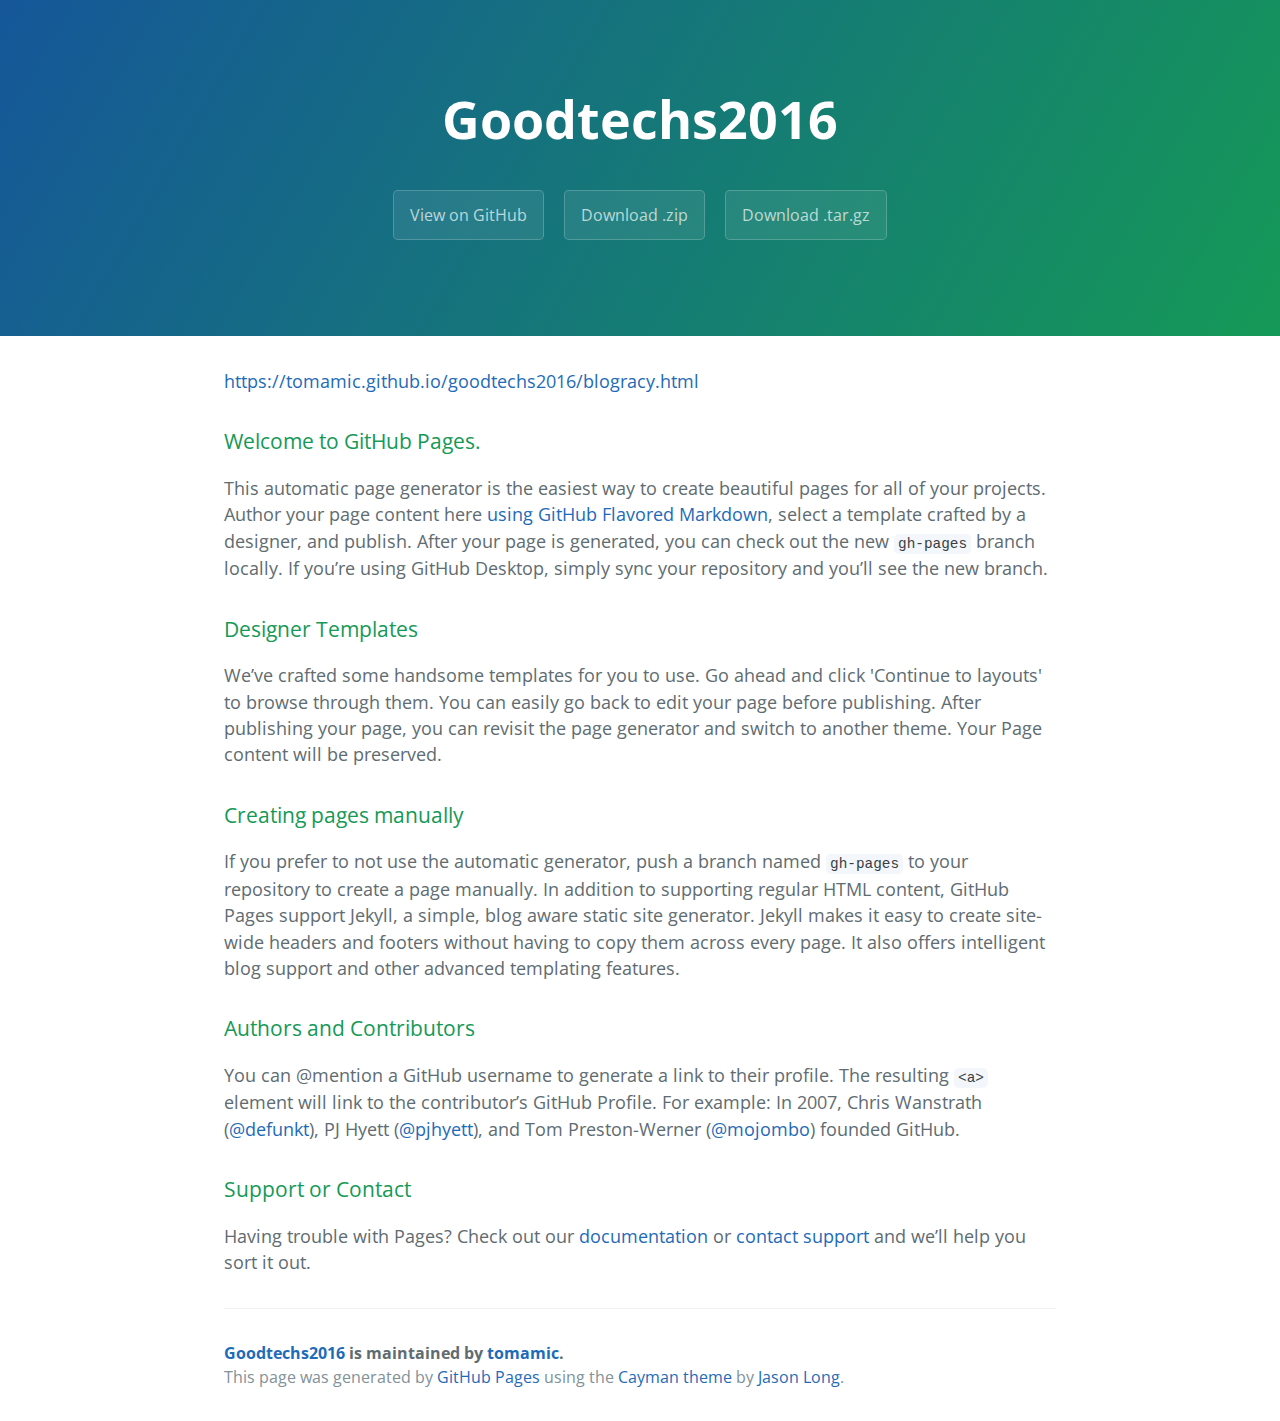
<file: index.html>
<!DOCTYPE html>
<html lang="en-us">
  <head>
    <meta charset="UTF-8">
    <title>Goodtechs2016 by tomamic</title>
    <meta name="viewport" content="width=device-width, initial-scale=1">
    <link rel="stylesheet" type="text/css" href="stylesheets/normalize.css" media="screen">
    <link href='https://fonts.googleapis.com/css?family=Open+Sans:400,700' rel='stylesheet' type='text/css'>
    <link rel="stylesheet" type="text/css" href="stylesheets/stylesheet.css" media="screen">
    <link rel="stylesheet" type="text/css" href="stylesheets/github-light.css" media="screen">
  </head>
  <body>
    <section class="page-header">
      <h1 class="project-name">Goodtechs2016</h1>
      <h2 class="project-tagline"></h2>
      <a href="https://github.com/tomamic/goodtechs2016" class="btn">View on GitHub</a>
      <a href="https://github.com/tomamic/goodtechs2016/zipball/master" class="btn">Download .zip</a>
      <a href="https://github.com/tomamic/goodtechs2016/tarball/master" class="btn">Download .tar.gz</a>
    </section>

    <section class="main-content">
      <p><a href="https://tomamic.github.io/goodtechs2016/blogracy.html">https://tomamic.github.io/goodtechs2016/blogracy.html</a></p>

<h3>
<a id="welcome-to-github-pages" class="anchor" href="#welcome-to-github-pages" aria-hidden="true"><span aria-hidden="true" class="octicon octicon-link"></span></a>Welcome to GitHub Pages.</h3>

<p>This automatic page generator is the easiest way to create beautiful pages for all of your projects. Author your page content here <a href="https://guides.github.com/features/mastering-markdown/">using GitHub Flavored Markdown</a>, select a template crafted by a designer, and publish. After your page is generated, you can check out the new <code>gh-pages</code> branch locally. If you’re using GitHub Desktop, simply sync your repository and you’ll see the new branch.</p>

<h3>
<a id="designer-templates" class="anchor" href="#designer-templates" aria-hidden="true"><span aria-hidden="true" class="octicon octicon-link"></span></a>Designer Templates</h3>

<p>We’ve crafted some handsome templates for you to use. Go ahead and click 'Continue to layouts' to browse through them. You can easily go back to edit your page before publishing. After publishing your page, you can revisit the page generator and switch to another theme. Your Page content will be preserved.</p>

<h3>
<a id="creating-pages-manually" class="anchor" href="#creating-pages-manually" aria-hidden="true"><span aria-hidden="true" class="octicon octicon-link"></span></a>Creating pages manually</h3>

<p>If you prefer to not use the automatic generator, push a branch named <code>gh-pages</code> to your repository to create a page manually. In addition to supporting regular HTML content, GitHub Pages support Jekyll, a simple, blog aware static site generator. Jekyll makes it easy to create site-wide headers and footers without having to copy them across every page. It also offers intelligent blog support and other advanced templating features.</p>

<h3>
<a id="authors-and-contributors" class="anchor" href="#authors-and-contributors" aria-hidden="true"><span aria-hidden="true" class="octicon octicon-link"></span></a>Authors and Contributors</h3>

<p>You can @mention a GitHub username to generate a link to their profile. The resulting <code>&lt;a&gt;</code> element will link to the contributor’s GitHub Profile. For example: In 2007, Chris Wanstrath (<a href="https://github.com/defunkt" class="user-mention">@defunkt</a>), PJ Hyett (<a href="https://github.com/pjhyett" class="user-mention">@pjhyett</a>), and Tom Preston-Werner (<a href="https://github.com/mojombo" class="user-mention">@mojombo</a>) founded GitHub.</p>

<h3>
<a id="support-or-contact" class="anchor" href="#support-or-contact" aria-hidden="true"><span aria-hidden="true" class="octicon octicon-link"></span></a>Support or Contact</h3>

<p>Having trouble with Pages? Check out our <a href="https://help.github.com/pages">documentation</a> or <a href="https://github.com/contact">contact support</a> and we’ll help you sort it out.</p>

      <footer class="site-footer">
        <span class="site-footer-owner"><a href="https://github.com/tomamic/goodtechs2016">Goodtechs2016</a> is maintained by <a href="https://github.com/tomamic">tomamic</a>.</span>

        <span class="site-footer-credits">This page was generated by <a href="https://pages.github.com">GitHub Pages</a> using the <a href="https://github.com/jasonlong/cayman-theme">Cayman theme</a> by <a href="https://twitter.com/jasonlong">Jason Long</a>.</span>
      </footer>

    </section>

  
  </body>
</html>
</file>
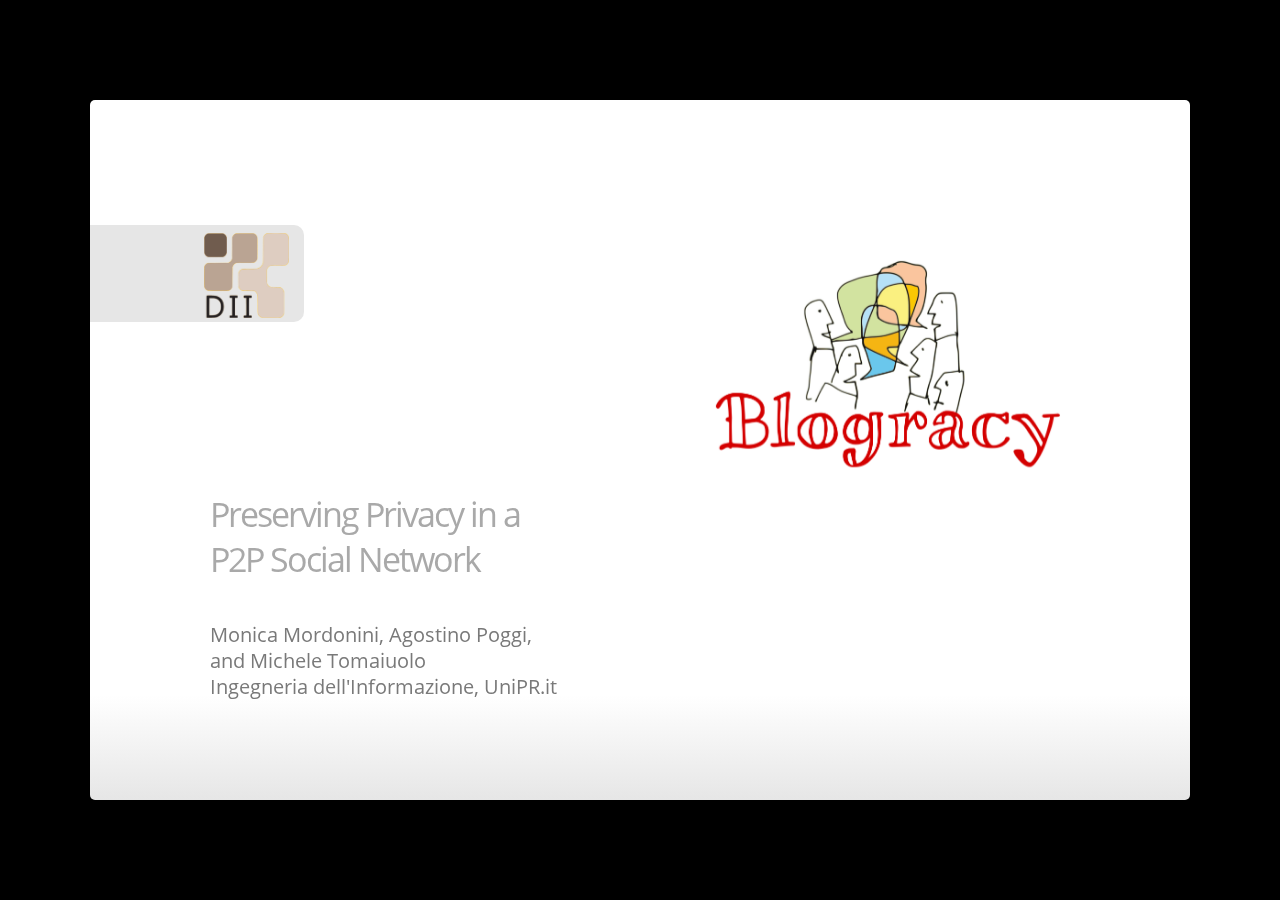
<file: blogracy.html>
<!--
Google IO 2012 HTML5 Slide Template

Authors: Eric Bidelman <ebidel@gmail.com>
         Luke Mahe <lukem@google.com>

URL: https://code.google.com/p/io-2012-slides
-->
<!DOCTYPE html>
<html>
<head>
  <title>Blogracy</title>
  <meta charset="utf-8">
  <meta http-equiv="X-UA-Compatible" content="chrome=1">
  <meta name="apple-mobile-web-app-capable" content="yes">
  <link rel="stylesheet" media="all" href="theme/css/default.css">
  <link rel="stylesheet" media="all" href="theme/css/tomamic.css">
  <link rel="stylesheet" media="only screen and (max-device-width: 480px)" href="theme/css/phone.css">
  <base target="_blank"> <!-- This amazingness opens all links in a new tab. -->
  <script data-main="js/slides" src="js/require-1.0.8.min.js"></script>
</head>
<body style="opacity: 0">

<slides class="layout-widescreen">

<slide class="title-slide segue nobackground">
  <aside class="gdbar"><img src="images/logo.png"></aside>
  <!-- The content of this hgroup is replaced programmatically through the slide_config.json. -->
  <h1 data-config-title><!-- populated from slide_config.json --></h1>
  <figure><img src="images/blogracy-logo.png"></figure>
  <hgroup>
    <h2>Preserving Privacy in a P2P Social Network</h2>
    <p>Monica Mordonini, Agostino Poggi, and Michele Tomaiuolo<br>Ingegneria dell'Informazione, UniPR.it</p>
  </hgroup>
</slide>


<slide  >
  
    <hgroup>
      <h2>Motivations</h2>
      <h3></h3>
    </hgroup>
    <article >
      <figure>
        <img src="images/fb-napalm-girl.jpg"><img src="images/fb-charlie-hebdo.jpg">
        
      </figure><ul>
<li>Popular social networking platforms<ul>
<li>Centralized: algorithms (recommendation etc.) have full access to data</li>
<li>Web based: easy access, across devices</li>
</ul>
</li>
<li>But... there are some <em>“buts”</em><ul>
<li>Privacy leacks and mass surveillance</li>
<li>Social silos, walled gardens</li>
<li>Arbitrary censorship</li>
<li>Availability and reachability during crisis</li>
<li>High costs, data exploitation, ads</li>
</ul>
</li>
</ul></article>
 
</slide>

<slide  >
  
    <hgroup>
      <h2>Distributed platforms</h2>
      <h3></h3>
    </hgroup>
    <article >
      <ul>
<li>Federated systems<ul>
<li>Diaspora, StatusNet</li>
<li>Users can suffer attacks to popular pods</li>
</ul>
</li>
<li>Custom peer-to-peer systems<ul>
<li>Freenet, PeerSoN, LotusNet, Safebook, Persona, Life Social</li>
<li>In some cases, a single node can still host various users</li>
</ul>
</li>
<li>Lack of...<ul>
<li>Systems based on popular P2P protocols</li>
<li>Open source, workable implementations</li>
</ul>
</li>
</ul></article>
 
</slide>

<slide class="large-image" >
  
    <hgroup>
      <h2>Design of Blogracy</h2>
      <h3></h3>
    </hgroup>
    <article >
      <ul>
<li>Modular design, orthogonal solutions for different aspects<ul>
<li>Web application for social data</li>
<li>P2P file sharing</li>
<li>Async messaging</li>
</ul>
</li>
<li>Open source, available on GitHub for experimentation</li>
</ul>
<p><img alt="" src="images/figure01.png" /></p></article>
 
</slide>

<slide  >
  
    <hgroup>
      <h2>Basic formats and protocols</h2>
      <h3></h3>
    </hgroup>
    <article >
      <ul>
<li>OpenSocial<ul>
<li>W3C standard for social activities, based on JSON</li>
<li>Recent <em>social activities</em> saved in a local file</li>
<li>The file <em>can</em> include <em>profile</em> information</li>
<li>... and a list of <em>followees</em></li>
</ul>
</li>
<li>BitTorrent<ul>
<li>File sharing</li>
<li>P2P, fully distributed</li>
</ul>
</li>
<li>Kademlia, Distributed Hash Table<ul>
<li>All nodes mantain information about file availability</li>
<li>Without servers/trackers </li>
</ul>
</li>
</ul></article>
 
</slide>

<slide  >
  
    <hgroup>
      <h2>Identity and security</h2>
      <h3></h3>
    </hgroup>
    <article >
      <ul>
<li>Key based identity<ul>
<li>Each user is identified by his/her public key</li>
</ul>
</li>
<li>Each user has an associated file<ul>
<li>Social db: profile, followees and activities</li>
<li>DHT for mapping: <code>user_id</code> → <code>file_hash</code></li>
</ul>
</li>
<li>Signed activities for integrity<ul>
<li>JSON Web signature</li>
</ul>
</li>
<li>End to end encryption for confidentiality<ul>
<li>Attribute-Based Encryption</li>
</ul>
</li>
</ul></article>
 
</slide>

<slide  >
  
    <hgroup>
      <h2>Resource sharing</h2>
      <h3></h3>
    </hgroup>
    <article >
      <p><img alt="" src="images/figure02.png" /></p></article>
 
</slide>

<slide  >
  
    <hgroup>
      <h2>Updating the followees’ feeds</h2>
      <h3></h3>
    </hgroup>
    <article >
      <p><img alt="" src="images/figure03.png" /></p></article>
 
</slide>

<slide  >
  
    <hgroup>
      <h2>Node churn</h2>
      <h3></h3>
    </hgroup>
    <article >
      <ul>
<li>In P2P, some users connect and others disconnect, continuously</li>
<li>But in BitTorrent, downloading a resource corresponds to sharing it</li>
<li>If a user has enough followers, they contribute to make his/her messages available</li>
<li>Also when the original message source is offline</li>
</ul></article>
 
</slide>

<slide  >
  
    <hgroup>
      <h2>Simulation</h2>
      <h3></h3>
    </hgroup>
    <article >
      <ul>
<li>Simulations limited to the network of nodes directly following a certain source<ul>
<li>Usually, this is the sharing community</li>
</ul>
</li>
<li>Two kinds of nodes<ul>
<li>Nodes connecting quite occasionally (three times a day, 15 minutes in total)</li>
<li>More stable nodes, connecting for 8 hours a day (avg BitTorrent session; collaborative work)</li>
</ul>
</li>
<li>A follower is online at the instant when a new message is published?<ul>
<li>Yes: optimal reception time == instant of publication</li>
<li>Otherwise: the first time the follower goes online again</li>
</ul>
</li>
</ul></article>
 
</slide>

<slide class="large-image" >
  
    <hgroup>
      <h2>Results of simulations</h2>
      <h3></h3>
    </hgroup>
    <article >
      <p><img alt="" src="images/figure04-05.png" /></p>
<ul>
<li>Ok with 120 followers, 10% stable nodes → 5 min delay</li>
<li>Difficult with 40 followers<ul>
<li>30% stable node → 10 min delay</li>
<li>5% stable nodes → 8 hours delay</li>
</ul>
</li>
</ul></article>
 
</slide>

<slide class="large-figure" >
  
    <hgroup>
      <h2>Long tail of delays</h2>
      <h3></h3>
    </hgroup>
    <article >
      <figure>
        <img src="images/figure06.png">
        <figcaption>Cumulative distribution of notification delays</figcaption>
      </figure><ul>
<li>Most messages are received virtually immediately</li>
<li>But for few messages, no seeds are available</li>
<li>In these cases, quite long delays are suffered</li>
</ul></article>
 
</slide>

<slide class="segue dark" >
  
    <aside class="gdbar"><img src="images/logo.png"></aside>
    <hgroup class="auto-fadein">
      <h2>Implementation, results</h2>
      <h3></h3>
    </hgroup>
  
</slide>

<slide  >
  
    <hgroup>
      <h2>Implementation over BitTorrent</h2>
      <h3></h3>
    </hgroup>
    <article >
      <ul>
<li>Plugin for Vuze (fka Azureus)<ul>
<li>Java-based BitTorrent client</li>
<li>Object-oriented, extensible</li>
</ul>
</li>
<li>Web application<ul>
<li>Embedded Jetty web server</li>
</ul>
</li>
<li>Communications through JMS<ul>
<li>ActiveMQ</li>
<li>Messages exchanged also with the browser</li>
<li>Real time updates</li>
</ul>
</li>
<li>Publish/subscribe channels based on Vuze DHT</li>
</ul>
<blockquote></blockquote>
<p><a href="http://blogracy.net/">http://blogracy.net/</a></p></article>
 
</slide>

<slide  >
  
    <hgroup>
      <h2>Web based interface</h2>
      <h3></h3>
    </hgroup>
    <article >
      <p><img alt="" src="images/figure07.png" /></p></article>
 
</slide>

<slide  >
  
    <hgroup>
      <h2>Push vs. pull propagation</h2>
      <h3></h3>
    </hgroup>
    <article >
      <ul>
<li>Polling: unnecessary delays and traffic<ul>
<li>Pushing: not always appropriate; node churn in P2P</li>
<li>Need to strike a balance between polling/pushing mechanisms</li>
</ul>
</li>
<li>Blogracy: pushing mechanism based on DHT<ul>
<li>Publish/subscribe on multiple channels</li>
<li>Potentially, a channel for each user</li>
<li>Users interested in a channel, share a torrent</li>
<li>The shared hash is obtained by the name of the channel</li>
<li>Messages are sent <em>directly</em> to all online subscribers</li>
</ul>
</li>
</ul></article>
 
</slide>

<slide class="large-figure" >
  
    <hgroup>
      <h2>Pushing update notifications</h2>
      <h3></h3>
    </hgroup>
    <article >
      <figure>
        <img src="images/figure09.png">
        <figcaption>Cumulative distribution of the delay (millis) of direct notification messages</figcaption>
      </figure><ul>
<li>Testing: 20 nodes over the PlanetLab testbed, constantly online</li>
<li>All nodes participate to a common publish/subscribe channel</li>
<li>90% of messages are received in (less than) half a minute</li>
</ul></article>
 
</slide>

<slide class="large-figure" >
  
    <hgroup>
      <h2>Polling full files, at startup</h2>
      <h3></h3>
    </hgroup>
    <article >
      <figure>
        <img src="images/figure10.png">
        <figcaption>Cumulative distribution of the delay in the reception of messages</figcaption>
      </figure><ul>
<li>Testing: 20 nodes over the PlanetLab testbed, constantly online</li>
<li>90% of messages are received in (less than) 3.5 minutes<ul>
<li>A polling cycle every two minutes...</li>
<li>accounts for 1 additional minute, on average</li>
</ul>
</li>
</ul></article>
 
</slide>

<slide  >
  
    <hgroup>
      <h2>Attribute-Based Encryption</h2>
      <h3></h3>
    </hgroup>
    <article >
      <ul>
<li>Cyphertext-Policy Attribute-Based Encryption <em>(Bethencourt, Sahai and Waters, 2007)</em><ul>
<li>Certified attributes used to grant access rights to users</li>
<li>Attribute authority, in general a <em>trusted third party</em></li>
</ul>
</li>
</ul>
<pre class="prettyprint" data-lang="CP-ABE"><code>( ( “Public Corruption Office”
    AND (“Knoxville” OR “San Francisco”) )
  OR (management-level &gt; 5)
  OR “Name: Charlie Eppes” )
</code></pre>
<blockquote></blockquote>
<p>Example of access policy</p></article>
 
</slide>

<slide class="large-figure" >
  
    <hgroup>
      <h2>Targeted broadcast in Blogracy</h2>
      <h3></h3>
    </hgroup>
    <article >
      <figure>
        <img src="images/targeted-broadcast.png">
        
      </figure><ul>
<li>Attributes issued directly by content creators to acknowledged followers</li>
<li>Access policy for each message (or social activity)<ul>
<li>Each message disclosed to different intended receivers</li>
</ul>
</li>
<li>Attribute credentials are enclosed in the content creator's OpenSocial file<ul>
<li>... encrypted using the follower's public key</li>
</ul>
</li>
</ul></article>
 
</slide>

<slide class="large-image" >
  
    <hgroup>
      <h2>Multi-authority protocols</h2>
      <h3></h3>
    </hgroup>
    <article >
      <p><img alt="" src="images/maabe.png" /></p>
<blockquote></blockquote>
<p>Features of various Multi-Authority ABE schemes</p>
<p>No concrete scheme available for usage in P2P scenarios <br>
L&amp;W2011 is promising, but based on a theoretical random oracle</p></article>
 
</slide>

<slide  >
  
    <hgroup>
      <h2>Re-certification</h2>
      <h3></h3>
    </hgroup>
    <article >
      <ul>
<li><em>Best News</em> certifies that <em>Alice</em> is one ot its “<code>reporter</code>”s (attribute certificate)</li>
<li><em>Alice</em> shows the certificate to <em>Carol</em></li>
<li><em>Carol</em> trusts <em>Best News</em> for that kind of attributes</li>
<li><em>Carol</em> issues her own certification to <em>Alice</em>, as a “<code>Best News reporter</code>”</li>
<li><em>Alice</em> can then access <em>Carol</em> 's messages targeted to “<code>Best News reporter</code>”</li>
</ul></article>
 
</slide>

<slide  >
  
    <hgroup>
      <h2>Network-level anonymity</h2>
      <h3></h3>
    </hgroup>
    <article >
      <ul>
<li>ISP can easily deanonymize users<ul>
<li>Proxies and mix networks for network-level anonymity</li>
</ul>
</li>
<li>Tor for network anonymity<ul>
<li>Focused on web browsing through outproxies</li>
<li>Supports internal hidden services...</li>
<li>But discourages public file sharing</li>
<li>Darknet-based file sharing is virtually nonexistant</li>
</ul>
</li>
<li>I2P<ul>
<li>Experimental, small community</li>
<li>Not focused on browsing the web</li>
<li>Supports internal hidden services...</li>
<li>And encourages file-sharing among darknet peers</li>
</ul>
</li>
</ul></article>
 
</slide>

<slide class="large-image" >
  
    <hgroup>
      <h2>Performance over I2P</h2>
      <h3></h3>
    </hgroup>
    <article >
      <p><img alt="" src="images/figure41-42.png" /></p>
<ul>
<li>Times are much longer (3.5x)</li>
<li>In line with other measurements, about web browsing with Tor and I2P</li>
</ul></article>
 
</slide>

<slide  >
  
    <hgroup>
      <h2>Improve pull mechanism (TODO)</h2>
      <h3></h3>
    </hgroup>
    <article >
      <ul>
<li>Relying on BitTorrent, each follower in Blogracy holds a file replica becomes a seeder</li>
<li>However, with very few friends there are very few replicas, churn is a problem</li>
<li><em>Strategy 1.</em> Add more temporary followers, to help introducing new nodes into the network</li>
<li><em>Strategy 2.</em> Let a node pass the most critical files of his friends to another node, before disconnecting</li>
<li><em>Issues.</em> How to select supporting nodes? Which incentive to provide?</li>
</ul></article>
 
</slide>

<slide  >
  
    <hgroup>
      <h2>Improve push mechanism (TODO)</h2>
      <h3></h3>
    </hgroup>
    <article >
      <ul>
<li>Right now, new social actions are pushed directly to each online follower<ul>
<li>Scalability issues, for more than few dozen nodes</li>
</ul>
</li>
<li><em>Strategy.</em> Organize interested nodes into a spanning tree<ul>
<li>Used among IRC servers: stable, not P2P</li>
<li>Also look at <a href="http://matrix.org">http://matrix.org</a> (federated)</li>
</ul>
</li>
<li><em>Strategy.</em> Use the DHT to find a node of the tree<ul>
<li>Castro et al. (2002): Scribe, multicast over Pastry</li>
<li>Czirkos, Hosszú (2013): broadcast over Kademlia</li>
<li>Matl, Cerny, Donahoo (2015): manycast over Kademlia</li>
</ul>
</li>
<li><em>Issues.</em> Minimize management overhead due to churn; involve only interested nodes...</li>
</ul></article>
 
</slide>

<slide  >
  
    <hgroup>
      <h2>Persistence of discussions (TODO)</h2>
      <h3></h3>
    </hgroup>
    <article >
      <ul>
<li>When some activity is performed about a user, by others...<ul>
<li>Communicated over the user's dedicated channel</li>
<li>If target user online: add item to his own activity stream</li>
<li>If offline, miss the activity, temporarily or permanently</li>
</ul>
</li>
<li><em>Strategy 1.</em> Some close friend(s) may be delegated by a user<ul>
<li>To aggregate public activities, related to the user, when he is offline</li>
<li>Selection based on direct personal <em>trust</em></li>
</ul>
</li>
<li><em>Strategy 2.</em> Bully election of the channel manager (aggregator)<ul>
<li>Periodic selection based on some notion of <em>reputation</em></li>
<li>Also fit for public <em>hashtag</em> discussion channels</li>
</ul>
</li>
<li><em>Issues.</em> Should channel manager filter spam out? Risks of censorship</li>
</ul></article>
 
</slide>

<slide  >
  
    <hgroup>
      <h2>Conclusion</h2>
      <h3></h3>
    </hgroup>
    <article >
      <ul>
<li>Anonymity, confidentiality, direct control over posts</li>
<li>Scalability, especially for multimedia files</li>
<li>Working prototype, for testing and further development</li>
<li>Modular architecture: BitTorrent backend, web interface, standard formats</li>
<li>Orthogonal solutions for different aspects</li>
<li>Experimental verification, for identifying workable conditions</li>
</ul>
<blockquote></blockquote>
<p><a href="http://blogracy.net/">http://blogracy.net/</a></p></article>
 
</slide>


<slide class="thank-you-slide segue nobackground">
  <aside class="gdbar right"><img src="images/logo.png"></aside>
  <article class="flexbox vleft auto-fadein">
    <h2>&lt;Questions?&gt;</h2>
  </article>
  <p class="auto-fadein" data-config-contact>
    Monica Mordonini, Agostino Poggi, and Michele Tomaiuolo
    <br>
    Ingegneria dell'Informazione, UniPR.it
    <br>
    <a href="http://blogracy.net/">http://blogracy.net/</a>
  </p>
</slide>

<slide class="backdrop"></slide>

</slides>

</body>
</html>
</file>
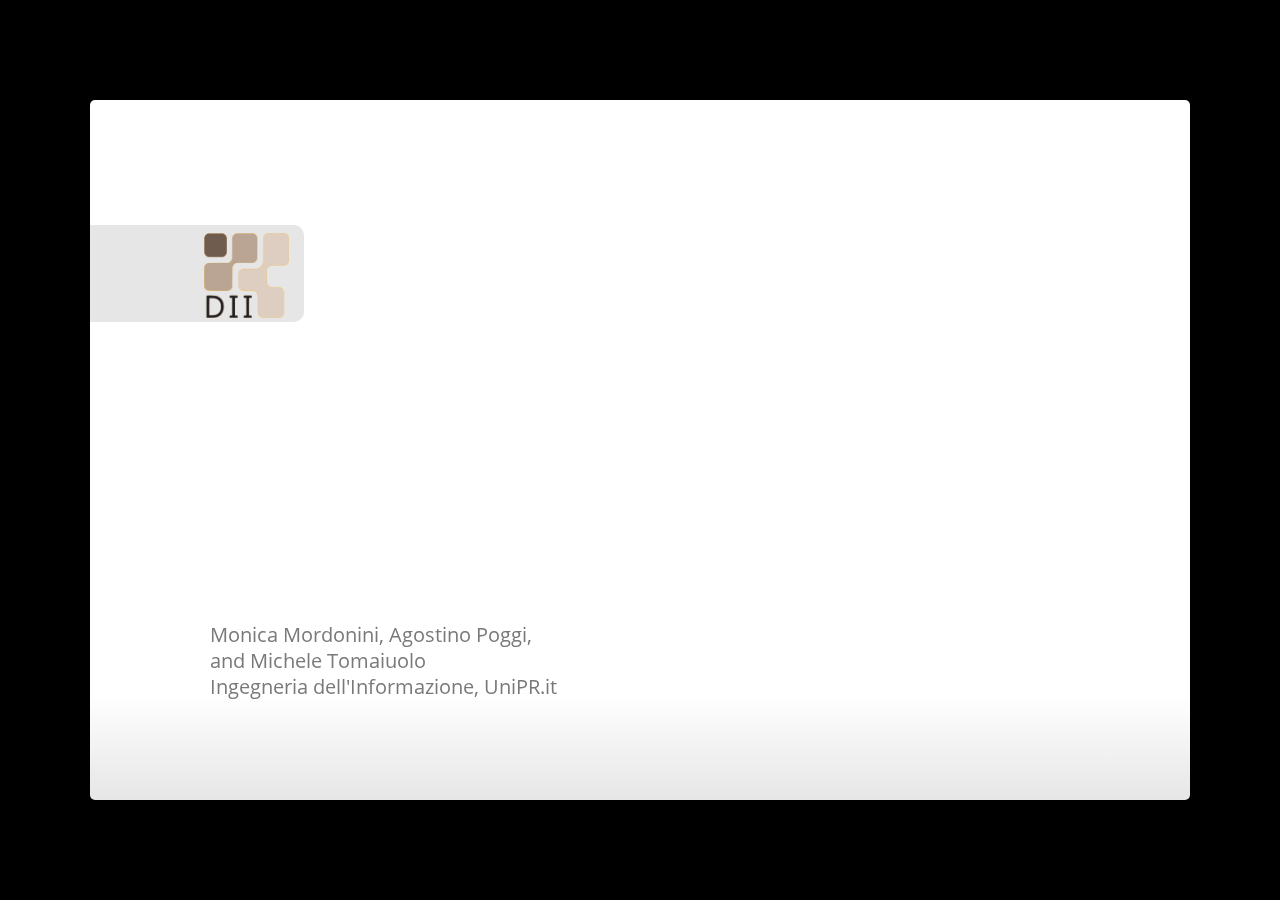
<file: README.html>
<!--
Google IO 2012 HTML5 Slide Template

Authors: Eric Bidelman <ebidel@gmail.com>
         Luke Mahe <lukem@google.com>

URL: https://code.google.com/p/io-2012-slides
-->
<!DOCTYPE html>
<html>
<head>
  <title></title>
  <meta charset="utf-8">
  <meta http-equiv="X-UA-Compatible" content="chrome=1">
  <meta name="apple-mobile-web-app-capable" content="yes">
  <link rel="stylesheet" media="all" href="theme/css/default.css">
  <link rel="stylesheet" media="all" href="theme/css/tomamic.css">
  <link rel="stylesheet" media="only screen and (max-device-width: 480px)" href="theme/css/phone.css">
  <base target="_blank"> <!-- This amazingness opens all links in a new tab. -->
  <script data-main="js/slides" src="js/require-1.0.8.min.js"></script>
</head>
<body style="opacity: 0">

<slides class="layout-widescreen">

<slide class="title-slide segue nobackground">
  <aside class="gdbar"><img src="images/logo.png"></aside>
  <!-- The content of this hgroup is replaced programmatically through the slide_config.json. -->
  <h1 data-config-title><!-- populated from slide_config.json --></h1>
  <figure></figure>
  <hgroup>
    <h2></h2>
    <p>Monica Mordonini, Agostino Poggi, and Michele Tomaiuolo<br>Ingegneria dell'Informazione, UniPR.it</p>
  </hgroup>
</slide>


<slide  >
  
    <hgroup>
      <h2></h2>
      <h3></h3>
    </hgroup>
    <article >
      <h1>goodtechs2016</h1></article>
 
</slide>


<slide class="thank-you-slide segue nobackground">
  <aside class="gdbar right"><img src="images/logo.png"></aside>
  <article class="flexbox vleft auto-fadein">
    <h2>&lt;Questions?&gt;</h2>
  </article>
  <p class="auto-fadein" data-config-contact>
    Monica Mordonini, Agostino Poggi, and Michele Tomaiuolo
    <br>
    Ingegneria dell'Informazione, UniPR.it
    <br>
    <a href="http://blogracy.net/">http://blogracy.net/</a>
  </p>
</slide>

<slide class="backdrop"></slide>

</slides>

</body>
</html>
</file>
<file: stylesheets/stylesheet.css>
* {
  box-sizing: border-box; }

body {
  padding: 0;
  margin: 0;
  font-family: "Open Sans", "Helvetica Neue", Helvetica, Arial, sans-serif;
  font-size: 16px;
  line-height: 1.5;
  color: #606c71; }

a {
  color: #1e6bb8;
  text-decoration: none; }
  a:hover {
    text-decoration: underline; }

.btn {
  display: inline-block;
  margin-bottom: 1rem;
  color: rgba(255, 255, 255, 0.7);
  background-color: rgba(255, 255, 255, 0.08);
  border-color: rgba(255, 255, 255, 0.2);
  border-style: solid;
  border-width: 1px;
  border-radius: 0.3rem;
  transition: color 0.2s, background-color 0.2s, border-color 0.2s; }
  .btn + .btn {
    margin-left: 1rem; }

.btn:hover {
  color: rgba(255, 255, 255, 0.8);
  text-decoration: none;
  background-color: rgba(255, 255, 255, 0.2);
  border-color: rgba(255, 255, 255, 0.3); }

@media screen and (min-width: 64em) {
  .btn {
    padding: 0.75rem 1rem; } }

@media screen and (min-width: 42em) and (max-width: 64em) {
  .btn {
    padding: 0.6rem 0.9rem;
    font-size: 0.9rem; } }

@media screen and (max-width: 42em) {
  .btn {
    display: block;
    width: 100%;
    padding: 0.75rem;
    font-size: 0.9rem; }
    .btn + .btn {
      margin-top: 1rem;
      margin-left: 0; } }

.page-header {
  color: #fff;
  text-align: center;
  background-color: #159957;
  background-image: linear-gradient(120deg, #155799, #159957); }

@media screen and (min-width: 64em) {
  .page-header {
    padding: 5rem 6rem; } }

@media screen and (min-width: 42em) and (max-width: 64em) {
  .page-header {
    padding: 3rem 4rem; } }

@media screen and (max-width: 42em) {
  .page-header {
    padding: 2rem 1rem; } }

.project-name {
  margin-top: 0;
  margin-bottom: 0.1rem; }

@media screen and (min-width: 64em) {
  .project-name {
    font-size: 3.25rem; } }

@media screen and (min-width: 42em) and (max-width: 64em) {
  .project-name {
    font-size: 2.25rem; } }

@media screen and (max-width: 42em) {
  .project-name {
    font-size: 1.75rem; } }

.project-tagline {
  margin-bottom: 2rem;
  font-weight: normal;
  opacity: 0.7; }

@media screen and (min-width: 64em) {
  .project-tagline {
    font-size: 1.25rem; } }

@media screen and (min-width: 42em) and (max-width: 64em) {
  .project-tagline {
    font-size: 1.15rem; } }

@media screen and (max-width: 42em) {
  .project-tagline {
    font-size: 1rem; } }

.main-content :first-child {
  margin-top: 0; }
.main-content img {
  max-width: 100%; }
.main-content h1, .main-content h2, .main-content h3, .main-content h4, .main-content h5, .main-content h6 {
  margin-top: 2rem;
  margin-bottom: 1rem;
  font-weight: normal;
  color: #159957; }
.main-content p {
  margin-bottom: 1em; }
.main-content code {
  padding: 2px 4px;
  font-family: Consolas, "Liberation Mono", Menlo, Courier, monospace;
  font-size: 0.9rem;
  color: #383e41;
  background-color: #f3f6fa;
  border-radius: 0.3rem; }
.main-content pre {
  padding: 0.8rem;
  margin-top: 0;
  margin-bottom: 1rem;
  font: 1rem Consolas, "Liberation Mono", Menlo, Courier, monospace;
  color: #567482;
  word-wrap: normal;
  background-color: #f3f6fa;
  border: solid 1px #dce6f0;
  border-radius: 0.3rem; }
  .main-content pre > code {
    padding: 0;
    margin: 0;
    font-size: 0.9rem;
    color: #567482;
    word-break: normal;
    white-space: pre;
    background: transparent;
    border: 0; }
.main-content .highlight {
  margin-bottom: 1rem; }
  .main-content .highlight pre {
    margin-bottom: 0;
    word-break: normal; }
.main-content .highlight pre, .main-content pre {
  padding: 0.8rem;
  overflow: auto;
  font-size: 0.9rem;
  line-height: 1.45;
  border-radius: 0.3rem; }
.main-content pre code, .main-content pre tt {
  display: inline;
  max-width: initial;
  padding: 0;
  margin: 0;
  overflow: initial;
  line-height: inherit;
  word-wrap: normal;
  background-color: transparent;
  border: 0; }
  .main-content pre code:before, .main-content pre code:after, .main-content pre tt:before, .main-content pre tt:after {
    content: normal; }
.main-content ul, .main-content ol {
  margin-top: 0; }
.main-content blockquote {
  padding: 0 1rem;
  margin-left: 0;
  color: #819198;
  border-left: 0.3rem solid #dce6f0; }
  .main-content blockquote > :first-child {
    margin-top: 0; }
  .main-content blockquote > :last-child {
    margin-bottom: 0; }
.main-content table {
  display: block;
  width: 100%;
  overflow: auto;
  word-break: normal;
  word-break: keep-all; }
  .main-content table th {
    font-weight: bold; }
  .main-content table th, .main-content table td {
    padding: 0.5rem 1rem;
    border: 1px solid #e9ebec; }
.main-content dl {
  padding: 0; }
  .main-content dl dt {
    padding: 0;
    margin-top: 1rem;
    font-size: 1rem;
    font-weight: bold; }
  .main-content dl dd {
    padding: 0;
    margin-bottom: 1rem; }
.main-content hr {
  height: 2px;
  padding: 0;
  margin: 1rem 0;
  background-color: #eff0f1;
  border: 0; }

@media screen and (min-width: 64em) {
  .main-content {
    max-width: 64rem;
    padding: 2rem 6rem;
    margin: 0 auto;
    font-size: 1.1rem; } }

@media screen and (min-width: 42em) and (max-width: 64em) {
  .main-content {
    padding: 2rem 4rem;
    font-size: 1.1rem; } }

@media screen and (max-width: 42em) {
  .main-content {
    padding: 2rem 1rem;
    font-size: 1rem; } }

.site-footer {
  padding-top: 2rem;
  margin-top: 2rem;
  border-top: solid 1px #eff0f1; }

.site-footer-owner {
  display: block;
  font-weight: bold; }

.site-footer-credits {
  color: #819198; }

@media screen and (min-width: 64em) {
  .site-footer {
    font-size: 1rem; } }

@media screen and (min-width: 42em) and (max-width: 64em) {
  .site-footer {
    font-size: 1rem; } }

@media screen and (max-width: 42em) {
  .site-footer {
    font-size: 0.9rem; } }
</file>
<file: stylesheets/github-light.css>
/*
The MIT License (MIT)

Copyright (c) 2016 GitHub, Inc.

Permission is hereby granted, free of charge, to any person obtaining a copy
of this software and associated documentation files (the "Software"), to deal
in the Software without restriction, including without limitation the rights
to use, copy, modify, merge, publish, distribute, sublicense, and/or sell
copies of the Software, and to permit persons to whom the Software is
furnished to do so, subject to the following conditions:

The above copyright notice and this permission notice shall be included in all
copies or substantial portions of the Software.

THE SOFTWARE IS PROVIDED "AS IS", WITHOUT WARRANTY OF ANY KIND, EXPRESS OR
IMPLIED, INCLUDING BUT NOT LIMITED TO THE WARRANTIES OF MERCHANTABILITY,
FITNESS FOR A PARTICULAR PURPOSE AND NONINFRINGEMENT. IN NO EVENT SHALL THE
AUTHORS OR COPYRIGHT HOLDERS BE LIABLE FOR ANY CLAIM, DAMAGES OR OTHER
LIABILITY, WHETHER IN AN ACTION OF CONTRACT, TORT OR OTHERWISE, ARISING FROM,
OUT OF OR IN CONNECTION WITH THE SOFTWARE OR THE USE OR OTHER DEALINGS IN THE
SOFTWARE.

*/

.pl-c /* comment */ {
  color: #969896;
}

.pl-c1 /* constant, variable.other.constant, support, meta.property-name, support.constant, support.variable, meta.module-reference, markup.raw, meta.diff.header */,
.pl-s .pl-v /* string variable */ {
  color: #0086b3;
}

.pl-e /* entity */,
.pl-en /* entity.name */ {
  color: #795da3;
}

.pl-smi /* variable.parameter.function, storage.modifier.package, storage.modifier.import, storage.type.java, variable.other */,
.pl-s .pl-s1 /* string source */ {
  color: #333;
}

.pl-ent /* entity.name.tag */ {
  color: #63a35c;
}

.pl-k /* keyword, storage, storage.type */ {
  color: #a71d5d;
}

.pl-s /* string */,
.pl-pds /* punctuation.definition.string, string.regexp.character-class */,
.pl-s .pl-pse .pl-s1 /* string punctuation.section.embedded source */,
.pl-sr /* string.regexp */,
.pl-sr .pl-cce /* string.regexp constant.character.escape */,
.pl-sr .pl-sre /* string.regexp source.ruby.embedded */,
.pl-sr .pl-sra /* string.regexp string.regexp.arbitrary-repitition */ {
  color: #183691;
}

.pl-v /* variable */ {
  color: #ed6a43;
}

.pl-id /* invalid.deprecated */ {
  color: #b52a1d;
}

.pl-ii /* invalid.illegal */ {
  color: #f8f8f8;
  background-color: #b52a1d;
}

.pl-sr .pl-cce /* string.regexp constant.character.escape */ {
  font-weight: bold;
  color: #63a35c;
}

.pl-ml /* markup.list */ {
  color: #693a17;
}

.pl-mh /* markup.heading */,
.pl-mh .pl-en /* markup.heading entity.name */,
.pl-ms /* meta.separator */ {
  font-weight: bold;
  color: #1d3e81;
}

.pl-mq /* markup.quote */ {
  color: #008080;
}

.pl-mi /* markup.italic */ {
  font-style: italic;
  color: #333;
}

.pl-mb /* markup.bold */ {
  font-weight: bold;
  color: #333;
}

.pl-md /* markup.deleted, meta.diff.header.from-file */ {
  color: #bd2c00;
  background-color: #ffecec;
}

.pl-mi1 /* markup.inserted, meta.diff.header.to-file */ {
  color: #55a532;
  background-color: #eaffea;
}

.pl-mdr /* meta.diff.range */ {
  font-weight: bold;
  color: #795da3;
}

.pl-mo /* meta.output */ {
  color: #1d3e81;
}
</file>
<file: theme/css/tomamic.css>
@font-face {
    font-family: 'Open Sans';
    font-style: normal;
    font-weight: normal;
    src: url(../../fonts/Open_Sans/OpenSans-Regular.ttf)    
}
@font-face {
    font-family: 'Open Sans';
    font-style: normal;
    font-weight: 600;
    src: url(../../fonts/Open_Sans/OpenSans-Semibold.ttf)    
}
@font-face {
    font-family: 'Open Sans';
    font-style: italic;
    font-weight: normal;
    src: url(../../fonts/Open_Sans/OpenSans-Italic.ttf)    
}
@font-face {
    font-family: 'Open Sans';
    font-style: italic;
    font-weight: 600;
    src: url(../../fonts/Open_Sans/OpenSans-SemiboldItalic.ttf)    
}
@font-face {
    font-family: 'Source Code Pro';
    src: url(../../fonts/Source_Code_Pro/SourceCodePro-Regular.ttf)
}

.title-slide hgroup {
    width: 350px;
}
.title-slide h1 {
    text-align: right;
    font-size: 65px;
    line-height: 1.4;
    letter-spacing: -3px;
    color: #515151;
}

.large-figure figure, .title-slide figure {
    width: 40%;
}
.large-image p img, .large-image p embed {
    width: 90%;
}
figure {
    position: relative;
    float: right;
    width: 25%;
    z-index: 100;
    padding: 10px;
}
figure img, figure embed {
    width: 100%;
    max-height: 450px;
    margin-bottom: 10px;
}
p img, p embed {
    width: 60%;
    max-height: 450px;
}

slide b, slide strong, slide strong code {
    color: red;
    font-weight: bold;
}
slide i, slide em, slide em code {
    color: green;
    font-style: italic;
}

figcaption, pre ~ p, blockquote ~ p {
    font-size: 80%;
    color: green;
    font-style: italic;
}

slides > slide:not(.nobackground):before {
    content: "http://blogracy.net/";
    background: url(../../images/logo-tiny.png) no-repeat 0 50%;
    background-size: 30px 30px;
}

blockquote {
    font-family: Georgia, serif;
    font-style: italic;
    background: AntiqueWhite;
}
blockquote p:before {
    content: "\201C";
    color: green;
}
blockquote p:after {
    content: "\201D";
    color: green;
}

small, sub, sup { font-size: .8em }
sub { vertical-align: sub }
sup { vertical-align: super }

slide table { clear: none; max-width: 60%; margin: 20px; font-size: 80%; }
slide td, slide th { padding: 10px; }
slide.large-table table { max-width: 90%; }
slide.large-table table td, slide.small table th { padding: 2px; }

slide.title-slide h1 { margin-left: 40%; }

@media print {
    body,
    slides > slide,
    slides > slide.dark,
    slides > slide.thank-you-slide {
        background: white !important;
    }
    slides > slide.dark h2,
    slides > slide.thank-you-slide h2,
    slides > slide.thank-you-slide p {
        color: black;
    }
}
</file>
<file: theme/css/phone.css>
slides>slide{-webkit-transition:none !important;-webkit-transition:none !important;-moz-transition:none !important;-o-transition:none !important;transition:none !important}
</file>
<file: theme/css/default.css>
@charset "UTF-8";
/* line 17, ../../../../../../Library/Ruby/Gems/1.8/gems/compass-0.12.2/frameworks/compass/stylesheets/compass/reset/_utilities.scss */
html, body, div, span, applet, object, iframe,
h1, h2, h3, h4, h5, h6, p, blockquote, pre,
a, abbr, acronym, address, big, cite, code,
del, dfn, em, img, ins, kbd, q, s, samp,
small, strike, strong, sub, sup, tt, var,
b, u, i, center,
dl, dt, dd, ol, ul, li,
fieldset, form, label, legend,
table, caption, tbody, tfoot, thead, tr, th, td,
article, aside, canvas, details, embed,
figure, figcaption, footer, header, hgroup,
menu, nav, output, ruby, section, summary,
time, mark, audio, video {
  margin: 0;
  padding: 0;
  border: 0;
  font: inherit;
  font-size: 100%;
  vertical-align: baseline;
}

/* line 22, ../../../../../../Library/Ruby/Gems/1.8/gems/compass-0.12.2/frameworks/compass/stylesheets/compass/reset/_utilities.scss */
html {
  line-height: 1;
}

/* line 24, ../../../../../../Library/Ruby/Gems/1.8/gems/compass-0.12.2/frameworks/compass/stylesheets/compass/reset/_utilities.scss */
ol, ul {
  list-style: none;
}

/* line 26, ../../../../../../Library/Ruby/Gems/1.8/gems/compass-0.12.2/frameworks/compass/stylesheets/compass/reset/_utilities.scss */
table {
  border-collapse: collapse;
  border-spacing: 0;
}

/* line 28, ../../../../../../Library/Ruby/Gems/1.8/gems/compass-0.12.2/frameworks/compass/stylesheets/compass/reset/_utilities.scss */
caption, th, td {
  text-align: left;
  font-weight: normal;
  vertical-align: middle;
}

/* line 30, ../../../../../../Library/Ruby/Gems/1.8/gems/compass-0.12.2/frameworks/compass/stylesheets/compass/reset/_utilities.scss */
q, blockquote {
  quotes: none;
}
/* line 103, ../../../../../../Library/Ruby/Gems/1.8/gems/compass-0.12.2/frameworks/compass/stylesheets/compass/reset/_utilities.scss */
q:before, q:after, blockquote:before, blockquote:after {
  content: "";
  content: none;
}

/* line 32, ../../../../../../Library/Ruby/Gems/1.8/gems/compass-0.12.2/frameworks/compass/stylesheets/compass/reset/_utilities.scss */
a img {
  border: none;
}

/* line 116, ../../../../../../Library/Ruby/Gems/1.8/gems/compass-0.12.2/frameworks/compass/stylesheets/compass/reset/_utilities.scss */
article, aside, details, figcaption, figure, footer, header, hgroup, menu, nav, section, summary {
  display: block;
}

/**
 * Base SlideDeck Styles
 */
/* line 50, ../scss/_base.scss */
html {
  height: 100%;
  overflow: hidden;
}

/* line 55, ../scss/_base.scss */
body {
  margin: 0;
  padding: 0;
  opacity: 0;
  height: 100%;
  min-height: 740px;
  width: 100%;
  overflow: hidden;
  color: #fff;
  -webkit-font-smoothing: antialiased;
  -moz-font-smoothing: antialiased;
  -ms-font-smoothing: antialiased;
  -o-font-smoothing: antialiased;
  -webkit-transition: opacity 800ms ease-in;
  -webkit-transition-delay: 100ms;
  -moz-transition: opacity 800ms ease-in 100ms;
  -o-transition: opacity 800ms ease-in 100ms;
  transition: opacity 800ms ease-in 100ms;
}
/* line 71, ../scss/_base.scss */
body.loaded {
  opacity: 1 !important;
}

/* line 76, ../scss/_base.scss */
input, button {
  vertical-align: middle;
}

/* line 80, ../scss/_base.scss */
slides > slide[hidden] {
  display: none !important;
}

/* line 84, ../scss/_base.scss */
slides {
  width: 100%;
  height: 100%;
  position: absolute;
  left: 0;
  top: 0;
  -webkit-transform: translate3d(0, 0, 0);
  -moz-transform: translate3d(0, 0, 0);
  -ms-transform: translate3d(0, 0, 0);
  -o-transform: translate3d(0, 0, 0);
  transform: translate3d(0, 0, 0);
  -webkit-perspective: 1000;
  -moz-perspective: 1000;
  -ms-perspective: 1000;
  -o-perspective: 1000;
  perspective: 1000;
  -webkit-transform-style: preserve-3d;
  -moz-transform-style: preserve-3d;
  -ms-transform-style: preserve-3d;
  -o-transform-style: preserve-3d;
  transform-style: preserve-3d;
  -webkit-transition: opacity 800ms ease-in;
  -webkit-transition-delay: 100ms;
  -moz-transition: opacity 800ms ease-in 100ms;
  -o-transition: opacity 800ms ease-in 100ms;
  transition: opacity 800ms ease-in 100ms;
}

/* line 96, ../scss/_base.scss */
slides > slide {
  display: block;
  position: absolute;
  overflow: hidden;
  left: 50%;
  top: 50%;
  -webkit-box-sizing: border-box;
  -moz-box-sizing: border-box;
  box-sizing: border-box;
}

/* Slide styles */
/*article.fill iframe {
  position: absolute;
  left: 0;
  top: 0;
  width: 100%;
  height: 100%;

  border: 0;
  margin: 0;

  @include border-radius(10px);

  z-index: -1;
}

slide.fill {
  background-repeat: no-repeat;
  @include background-size(cover);
}

slide.fill img {
  position: absolute;
  left: 0;
  top: 0;
  min-width: 100%;
  min-height: 100%;

  z-index: -1;
}
*/
/**
 * Theme Styles
 */
/* line 58, ../scss/default.scss */
::selection {
  color: white;
  background-color: #ffd14d;
  text-shadow: none;
}

/* line 64, ../scss/default.scss */
::-webkit-scrollbar {
  height: 16px;
  overflow: visible;
  width: 16px;
}

/* line 69, ../scss/default.scss */
::-webkit-scrollbar-thumb {
  background-color: rgba(0, 0, 0, 0.1);
  background-clip: padding-box;
  border: solid transparent;
  min-height: 28px;
  padding: 100px 0 0;
  -webkit-box-shadow: inset 1px 1px 0 rgba(0, 0, 0, 0.1), inset 0 -1px 0 rgba(0, 0, 0, 0.07);
  -moz-box-shadow: inset 1px 1px 0 rgba(0, 0, 0, 0.1), inset 0 -1px 0 rgba(0, 0, 0, 0.07);
  box-shadow: inset 1px 1px 0 rgba(0, 0, 0, 0.1), inset 0 -1px 0 rgba(0, 0, 0, 0.07);
  border-width: 1px 1px 1px 6px;
}

/* line 78, ../scss/default.scss */
::-webkit-scrollbar-thumb:hover {
  background-color: rgba(0, 0, 0, 0.5);
}

/* line 81, ../scss/default.scss */
::-webkit-scrollbar-button {
  height: 0;
  width: 0;
}

/* line 85, ../scss/default.scss */
::-webkit-scrollbar-track {
  background-clip: padding-box;
  border: solid transparent;
  border-width: 0 0 0 4px;
}

/* line 90, ../scss/default.scss */
::-webkit-scrollbar-corner {
  background: transparent;
}

/* line 94, ../scss/default.scss */
body {
  background: black;
}

/* line 98, ../scss/default.scss */
slides > slide {
  display: none;
  font-family: "Open Sans", Arial, sans-serif;
  font-size: 26px;
  color: #797979;
  width: 900px;
  height: 700px;
  margin-left: -450px;
  margin-top: -350px;
  padding: 40px 60px;
  -webkit-border-radius: 5px;
  -moz-border-radius: 5px;
  -ms-border-radius: 5px;
  -o-border-radius: 5px;
  border-radius: 5px;
  -webkit-transition: all 0.6s ease-in-out;
  -moz-transition: all 0.6s ease-in-out;
  -o-transition: all 0.6s ease-in-out;
  transition: all 0.6s ease-in-out;
}
/* line 119, ../scss/default.scss */
slides > slide.far-past {
  display: none;
}
/* line 126, ../scss/default.scss */
slides > slide.past {
  display: block;
  opacity: 0;
}
/* line 133, ../scss/default.scss */
slides > slide.current {
  display: block;
  opacity: 1;
}
/* line 139, ../scss/default.scss */
slides > slide.current .auto-fadein {
  opacity: 1;
}
/* line 143, ../scss/default.scss */
slides > slide.current .gdbar {
  -webkit-background-size: 100% 100%;
  -moz-background-size: 100% 100%;
  -o-background-size: 100% 100%;
  background-size: 100% 100%;
}
/* line 148, ../scss/default.scss */
slides > slide.next {
  display: block;
  opacity: 0;
  pointer-events: none;
}
/* line 156, ../scss/default.scss */
slides > slide.far-next {
  display: none;
}
/* line 163, ../scss/default.scss */
slides > slide.dark {
  background: #515151 !important;
}
/* line 171, ../scss/default.scss */
slides > slide:not(.nobackground):before {
  font-size: 12pt;
  content: "#yourhashtag";
  position: absolute;
  bottom: 20px;
  left: 60px;
  background: url(../../images/google_developers_icon_128.png) no-repeat 0 50%;
  -webkit-background-size: 30px 30px;
  -moz-background-size: 30px 30px;
  -o-background-size: 30px 30px;
  background-size: 30px 30px;
  padding-left: 40px;
  height: 30px;
  line-height: 1.9;
}
/* line 183, ../scss/default.scss */
slides > slide:not(.nobackground):after {
  font-size: 12pt;
  content: attr(data-slide-num) "/" attr(data-total-slides);
  position: absolute;
  bottom: 20px;
  right: 60px;
  line-height: 1.9;
}
/* line 194, ../scss/default.scss */
slides > slide.title-slide:after {
  content: '';
  /* background: url(../../images/io2012_logo.png) no-repeat 100% 50%; */
  /* background: url(../../images/io2013_logo.png) no-repeat 100% 50%; */
  -webkit-background-size: contain;
  -moz-background-size: contain;
  -o-background-size: contain;
  background-size: contain;
  position: absolute;
  bottom: 40px;
  right: 40px;
  width: 100%;
  height: 60px;
}
/* line 206, ../scss/default.scss */
slides > slide.backdrop {
  z-index: -10;
  display: block !important;
  background: -webkit-gradient(linear, 50% 0%, 50% 100%, color-stop(0%, #ffffff), color-stop(85%, #ffffff), color-stop(100%, #e6e6e6));
  background: -webkit-linear-gradient(#ffffff, #ffffff 85%, #e6e6e6);
  background: -moz-linear-gradient(#ffffff, #ffffff 85%, #e6e6e6);
  background: -o-linear-gradient(#ffffff, #ffffff 85%, #e6e6e6);
  background: linear-gradient(#ffffff, #ffffff 85%, #e6e6e6);
  background-color: white;
}
/* line 211, ../scss/default.scss */
slides > slide.backdrop:after, slides > slide.backdrop:before {
  display: none;
}
/* line 216, ../scss/default.scss */
slides > slide > hgroup + article {
  margin-top: 45px;
}
/* line 220, ../scss/default.scss */
slides > slide > hgroup + article.flexbox.vcenter, slides > slide > hgroup + article.flexbox.vleft, slides > slide > hgroup + article.flexbox.vright {
  height: 80%;
}
/* line 225, ../scss/default.scss */
slides > slide > hgroup + article p {
  margin-bottom: 1em;
}
/* line 230, ../scss/default.scss */
slides > slide > article:only-child {
  height: 100%;
}
/* line 233, ../scss/default.scss */
slides > slide > article:only-child > iframe {
  height: 98%;
}

/* line 239, ../scss/default.scss */
slides.layout-faux-widescreen > slide {
  padding: 40px 160px;
}

/* line 248, ../scss/default.scss */
slides.layout-widescreen > slide,
slides.layout-faux-widescreen > slide {
  margin-left: -550px;
  width: 1100px;
}
/* line 253, ../scss/default.scss */
slides.layout-widescreen > slide.far-past,
slides.layout-faux-widescreen > slide.far-past {
  display: block;
  display: none;
  -webkit-transform: translate(-2260px);
  -moz-transform: translate(-2260px);
  -ms-transform: translate(-2260px);
  -o-transform: translate(-2260px);
  transform: translate(-2260px);
  -webkit-transform: translate3d(-2260px, 0, 0);
  -moz-transform: translate3d(-2260px, 0, 0);
  -ms-transform: translate3d(-2260px, 0, 0);
  -o-transform: translate3d(-2260px, 0, 0);
  transform: translate3d(-2260px, 0, 0);
}
/* line 260, ../scss/default.scss */
slides.layout-widescreen > slide.past,
slides.layout-faux-widescreen > slide.past {
  display: block;
  opacity: 0;
}
/* line 267, ../scss/default.scss */
slides.layout-widescreen > slide.current,
slides.layout-faux-widescreen > slide.current {
  display: block;
  opacity: 1;
}
/* line 274, ../scss/default.scss */
slides.layout-widescreen > slide.next,
slides.layout-faux-widescreen > slide.next {
  display: block;
  opacity: 0;
  pointer-events: none;
}
/* line 282, ../scss/default.scss */
slides.layout-widescreen > slide.far-next,
slides.layout-faux-widescreen > slide.far-next {
  display: block;
  display: none;
  -webkit-transform: translate(2260px);
  -moz-transform: translate(2260px);
  -ms-transform: translate(2260px);
  -o-transform: translate(2260px);
  transform: translate(2260px);
  -webkit-transform: translate3d(2260px, 0, 0);
  -moz-transform: translate3d(2260px, 0, 0);
  -ms-transform: translate3d(2260px, 0, 0);
  -o-transform: translate3d(2260px, 0, 0);
  transform: translate3d(2260px, 0, 0);
}
/* line 289, ../scss/default.scss */
slides.layout-widescreen #prev-slide-area,
slides.layout-faux-widescreen #prev-slide-area {
  margin-left: -650px;
}
/* line 293, ../scss/default.scss */
slides.layout-widescreen #next-slide-area,
slides.layout-faux-widescreen #next-slide-area {
  margin-left: 550px;
}

/* line 298, ../scss/default.scss */
b {
  font-weight: 600;
}

/* line 302, ../scss/default.scss */
a {
  color: #2a7cdf;
  text-decoration: none;
  border-bottom: 1px solid rgba(42, 124, 223, 0.5);
}
/* line 307, ../scss/default.scss */
a:hover {
  color: black !important;
}

/* line 312, ../scss/default.scss */
h1, h2, h3 {
  font-weight: 600;
}

/* line 316, ../scss/default.scss */
h2 {
  font-size: 45px;
  line-height: 45px;
  letter-spacing: -2px;
  color: #515151;
}

/* line 323, ../scss/default.scss */
h3 {
  font-size: 30px;
  letter-spacing: -1px;
  line-height: 2;
  font-weight: inherit;
  color: #797979;
}

/* line 331, ../scss/default.scss */
ul {
  margin-left: 1.2em;
  margin-bottom: 1em;
  position: relative;
}
/* line 336, ../scss/default.scss */
ul li {
  margin-bottom: 0.5em;
}
/* line 339, ../scss/default.scss */
ul li ul {
  margin-left: 2em;
  margin-bottom: 0;
}
/* line 343, ../scss/default.scss */
ul li ul li:before {
  content: '-';
  font-weight: 600;
}
/* line 350, ../scss/default.scss */
ul > li:before {
  content: '\00B7';
  margin-left: -1em;
  position: absolute;
  font-weight: 600;
}
/* line 357, ../scss/default.scss */
ul ul {
  margin-top: .5em;
}

/* line 364, ../scss/default.scss */
.highlight-code slide.current pre > * {
  opacity: 0.25;
  -webkit-transition: opacity 0.5s ease-in;
  -moz-transition: opacity 0.5s ease-in;
  -o-transition: opacity 0.5s ease-in;
  transition: opacity 0.5s ease-in;
}
/* line 368, ../scss/default.scss */
.highlight-code slide.current b {
  opacity: 1;
}

/* line 373, ../scss/default.scss */
pre {
  font-family: "Source Code Pro", "Courier New", monospace;
  font-size: 20px;
  line-height: 28px;
  padding: 10px 0 10px 60px;
  letter-spacing: -1px;
  margin-bottom: 20px;
  width: 106%;
  background-color: #e6e6e6;
  left: -60px;
  position: relative;
  -webkit-box-sizing: border-box;
  -moz-box-sizing: border-box;
  box-sizing: border-box;
  /*overflow: hidden;*/
}
/* line 387, ../scss/default.scss */
pre[data-lang]:after {
  content: attr(data-lang);
  background-color: darkgrey;
  right: 0;
  top: 0;
  position: absolute;
  font-size: 16pt;
  color: white;
  padding: 2px 25px;
  text-transform: uppercase;
}

/* line 400, ../scss/default.scss */
pre[data-lang="go"] {
  color: #333;
}

/* line 404, ../scss/default.scss */
code {
  font-size: 95%;
  font-family: "Source Code Pro", "Courier New", monospace;
  color: black;
}

/* line 410, ../scss/default.scss */
iframe {
  width: 100%;
  height: 530px;
  background: white;
  border: 1px solid #e6e6e6;
  -webkit-box-sizing: border-box;
  -moz-box-sizing: border-box;
  box-sizing: border-box;
}

/* line 418, ../scss/default.scss */
dt {
  font-weight: bold;
}

/* line 422, ../scss/default.scss */
button {
  display: inline-block;
  background: -webkit-gradient(linear, 50% 0%, 50% 100%, color-stop(40%, #f9f9f9), color-stop(70%, #e3e3e3));
  background: -webkit-linear-gradient(#f9f9f9 40%, #e3e3e3 70%);
  background: -moz-linear-gradient(#f9f9f9 40%, #e3e3e3 70%);
  background: -o-linear-gradient(#f9f9f9 40%, #e3e3e3 70%);
  background: linear-gradient(#f9f9f9 40%, #e3e3e3 70%);
  border: 1px solid darkgrey;
  -webkit-border-radius: 3px;
  -moz-border-radius: 3px;
  -ms-border-radius: 3px;
  -o-border-radius: 3px;
  border-radius: 3px;
  padding: 5px 8px;
  outline: none;
  white-space: nowrap;
  -webkit-user-select: none;
  -moz-user-select: none;
  user-select: none;
  cursor: pointer;
  text-shadow: 1px 1px white;
  font-size: 10pt;
}

/* line 436, ../scss/default.scss */
button:not(:disabled):hover {
  border-color: #515151;
}

/* line 440, ../scss/default.scss */
button:not(:disabled):active {
  background: -webkit-gradient(linear, 50% 0%, 50% 100%, color-stop(40%, #e3e3e3), color-stop(70%, #f9f9f9));
  background: -webkit-linear-gradient(#e3e3e3 40%, #f9f9f9 70%);
  background: -moz-linear-gradient(#e3e3e3 40%, #f9f9f9 70%);
  background: -o-linear-gradient(#e3e3e3 40%, #f9f9f9 70%);
  background: linear-gradient(#e3e3e3 40%, #f9f9f9 70%);
}

/* line 444, ../scss/default.scss */
:disabled {
  color: darkgrey;
}

/* line 448, ../scss/default.scss */
.blue {
  color: #4387fd;
}

/* line 451, ../scss/default.scss */
.blue2 {
  color: #3c8ef3;
}

/* line 454, ../scss/default.scss */
.blue3 {
  color: #2a7cdf;
}

/* line 457, ../scss/default.scss */
.yellow {
  color: #ffd14d;
}

/* line 460, ../scss/default.scss */
.yellow2 {
  color: #f9cc46;
}

/* line 463, ../scss/default.scss */
.yellow3 {
  color: #f6c000;
}

/* line 466, ../scss/default.scss */
.green {
  color: #0da861;
}

/* line 469, ../scss/default.scss */
.green2 {
  color: #00a86d;
}

/* line 472, ../scss/default.scss */
.green3 {
  color: #009f5d;
}

/* line 475, ../scss/default.scss */
.red {
  color: #f44a3f;
}

/* line 478, ../scss/default.scss */
.red2 {
  color: #e0543e;
}

/* line 481, ../scss/default.scss */
.red3 {
  color: #d94d3a;
}

/* line 484, ../scss/default.scss */
.gray {
  color: #e6e6e6;
}

/* line 487, ../scss/default.scss */
.gray2 {
  color: darkgrey;
}

/* line 490, ../scss/default.scss */
.gray3 {
  color: #797979;
}

/* line 493, ../scss/default.scss */
.gray4 {
  color: #515151;
}

/* line 497, ../scss/default.scss */
.white {
  color: white !important;
}

/* line 500, ../scss/default.scss */
.black {
  color: black !important;
}

/* line 504, ../scss/default.scss */
.columns-2 {
  -webkit-column-count: 2;
  -moz-column-count: 2;
  -ms-column-count: 2;
  -o-column-count: 2;
  column-count: 2;
}

/* line 508, ../scss/default.scss */
table {
  width: 100%;
  border-collapse: -moz-initial;
  border-collapse: initial;
  border-spacing: 2px;
  border-bottom: 1px solid #797979;
}
/* line 515, ../scss/default.scss */
table tr > td:first-child, table th {
  font-weight: 600;
  color: #515151;
}
/* line 520, ../scss/default.scss */
table tr:nth-child(odd) {
  background-color: #e6e6e6;
}
/* line 524, ../scss/default.scss */
table th {
  color: white;
  font-size: 18px;
  background: -webkit-gradient(linear, 50% 0%, 50% 100%, color-stop(40%, #4387fd), color-stop(80%, #2a7cdf)) no-repeat;
  background: -webkit-linear-gradient(top, #4387fd 40%, #2a7cdf 80%) no-repeat;
  background: -moz-linear-gradient(top, #4387fd 40%, #2a7cdf 80%) no-repeat;
  background: -o-linear-gradient(top, #4387fd 40%, #2a7cdf 80%) no-repeat;
  background: linear-gradient(top, #4387fd 40%, #2a7cdf 80%) no-repeat;
}
/* line 530, ../scss/default.scss */
table td, table th {
  font-size: 18px;
  padding: 1em 0.5em;
}
/* line 535, ../scss/default.scss */
table td.highlight {
  color: #515151;
  background: -webkit-gradient(linear, 50% 0%, 50% 100%, color-stop(40%, #ffd14d), color-stop(80%, #f6c000)) no-repeat;
  background: -webkit-linear-gradient(top, #ffd14d 40%, #f6c000 80%) no-repeat;
  background: -moz-linear-gradient(top, #ffd14d 40%, #f6c000 80%) no-repeat;
  background: -o-linear-gradient(top, #ffd14d 40%, #f6c000 80%) no-repeat;
  background: linear-gradient(top, #ffd14d 40%, #f6c000 80%) no-repeat;
}
/* line 540, ../scss/default.scss */
table.rows {
  border-bottom: none;
  border-right: 1px solid #797979;
}

/* line 546, ../scss/default.scss */
q {
  font-size: 45px;
  line-height: 72px;
}
/* line 550, ../scss/default.scss */
q:before {
  content: '“';
  position: absolute;
  margin-left: -0.5em;
}
/* line 555, ../scss/default.scss */
q:after {
  content: '”';
  position: absolute;
  margin-left: 0.1em;
}

/* line 562, ../scss/default.scss */
slide.fill {
  background-repeat: no-repeat;
  -webkit-border-radius: 5px;
  -moz-border-radius: 5px;
  -ms-border-radius: 5px;
  -o-border-radius: 5px;
  border-radius: 5px;
  -webkit-background-size: cover;
  -moz-background-size: cover;
  -o-background-size: cover;
  background-size: cover;
}

/* Size variants */
/* line 571, ../scss/default.scss */
article.smaller p, article.smaller ul {
  font-size: 20px;
  line-height: 24px;
  letter-spacing: 0;
}
/* line 577, ../scss/default.scss */
article.smaller table td, article.smaller table th {
  font-size: 14px;
}
/* line 581, ../scss/default.scss */
article.smaller pre {
  font-size: 15px;
  line-height: 20px;
  letter-spacing: 0;
}
/* line 586, ../scss/default.scss */
article.smaller q {
  font-size: 40px;
  line-height: 48px;
}
/* line 590, ../scss/default.scss */
article.smaller q:before, article.smaller q:after {
  font-size: 60px;
}

/* Builds */
/* line 599, ../scss/default.scss */
.build > * {
  -webkit-transition: opacity 0.5s ease-in-out;
  -webkit-transition-delay: 0.2s;
  -moz-transition: opacity 0.5s ease-in-out 0.2s;
  -o-transition: opacity 0.5s ease-in-out 0.2s;
  transition: opacity 0.5s ease-in-out 0.2s;
}
/* line 603, ../scss/default.scss */
.build .to-build {
  opacity: 0;
}
/* line 607, ../scss/default.scss */
.build .build-fade {
  opacity: 0.3;
}
/* line 610, ../scss/default.scss */
.build .build-fade:hover {
  opacity: 1.0;
}

/* line 617, ../scss/default.scss */
.popup .next .build .to-build {
  opacity: 1;
}
/* line 621, ../scss/default.scss */
.popup .next .build .build-fade {
  opacity: 1;
}

/* Pretty print */
/* line 629, ../scss/default.scss */
.prettyprint .str,
.prettyprint .atv {
  /* a markup attribute value */
  color: #009f5d;
}

/* line 633, ../scss/default.scss */
.prettyprint .kwd,
.prettyprint .tag {
  /* a markup tag name */
  color: #0066cc;
}

/* line 636, ../scss/default.scss */
.prettyprint .com {
  /* a comment */
  color: #797979;
  font-style: italic;
}

/* line 640, ../scss/default.scss */
.prettyprint .lit {
  /* a literal value */
  color: #7f0000;
}

/* line 645, ../scss/default.scss */
.prettyprint .pun,
.prettyprint .opn,
.prettyprint .clo {
  color: #515151;
}

/* line 651, ../scss/default.scss */
.prettyprint .typ,
.prettyprint .atn,
.prettyprint .dec,
.prettyprint .var {
  /* a declaration; a variable name */
  color: #d94d3a;
}

/* line 654, ../scss/default.scss */
.prettyprint .pln {
  color: #515151;
}

/* line 658, ../scss/default.scss */
.note {
  position: absolute;
  z-index: 100;
  width: 100%;
  height: 100%;
  top: 0;
  left: 0;
  padding: 1em;
  background: rgba(0, 0, 0, 0.3);
  opacity: 0;
  pointer-events: none;
  display: -webkit-box !important;
  display: -moz-box !important;
  display: -ms-box !important;
  display: -o-box !important;
  display: box !important;
  -webkit-box-orient: vertical;
  -moz-box-orient: vertical;
  -ms-box-orient: vertical;
  box-orient: vertical;
  -webkit-box-align: center;
  -moz-box-align: center;
  -ms-box-align: center;
  box-align: center;
  -webkit-box-pack: center;
  -moz-box-pack: center;
  -ms-box-pack: center;
  box-pack: center;
  -webkit-border-radius: 5px;
  -moz-border-radius: 5px;
  -ms-border-radius: 5px;
  -o-border-radius: 5px;
  border-radius: 5px;
  -webkit-box-sizing: border-box;
  -moz-box-sizing: border-box;
  box-sizing: border-box;
  -webkit-transform: translateY(350px);
  -moz-transform: translateY(350px);
  -ms-transform: translateY(350px);
  -o-transform: translateY(350px);
  transform: translateY(350px);
  -webkit-transition: all 0.4s ease-in-out;
  -moz-transition: all 0.4s ease-in-out;
  -o-transition: all 0.4s ease-in-out;
  transition: all 0.4s ease-in-out;
}
/* line 676, ../scss/default.scss */
.note > section {
  background: #fff;
  -webkit-border-radius: 5px;
  -moz-border-radius: 5px;
  -ms-border-radius: 5px;
  -o-border-radius: 5px;
  border-radius: 5px;
  -webkit-box-shadow: 0 0 10px #797979;
  -moz-box-shadow: 0 0 10px #797979;
  box-shadow: 0 0 10px #797979;
  width: 60%;
  padding: 2em;
}

/* line 693, ../scss/default.scss */
.with-notes.popup slides.layout-widescreen slide.next,
.with-notes.popup slides.layout-faux-widescreen slide.next {
  -webkit-transform: translate3d(690px, 80px, 0) scale(0.35);
  -moz-transform: translate3d(690px, 80px, 0) scale(0.35);
  -ms-transform: translate3d(690px, 80px, 0) scale(0.35);
  -o-transform: translate3d(690px, 80px, 0) scale(0.35);
  transform: translate3d(690px, 80px, 0) scale(0.35);
}
/* line 696, ../scss/default.scss */
.with-notes.popup slides.layout-widescreen slide .note,
.with-notes.popup slides.layout-faux-widescreen slide .note {
  -webkit-transform: translate3d(300px, 800px, 0) scale(1.5);
  -moz-transform: translate3d(300px, 800px, 0) scale(1.5);
  -ms-transform: translate3d(300px, 800px, 0) scale(1.5);
  -o-transform: translate3d(300px, 800px, 0) scale(1.5);
  transform: translate3d(300px, 800px, 0) scale(1.5);
}
/* line 702, ../scss/default.scss */
.with-notes.popup slide {
  overflow: visible;
  background: white;
  -webkit-transition: none;
  -moz-transition: none;
  -o-transition: none;
  transition: none;
  pointer-events: none;
  -webkit-transform-origin: 0 0;
  -moz-transform-origin: 0 0;
  -ms-transform-origin: 0 0;
  -o-transform-origin: 0 0;
  transform-origin: 0 0;
}
/* line 709, ../scss/default.scss */
.with-notes.popup slide:not(.backdrop) {
  -webkit-transform: scale(0.6) translate3d(0.5em, 0.5em, 0);
  -moz-transform: scale(0.6) translate3d(0.5em, 0.5em, 0);
  -ms-transform: scale(0.6) translate3d(0.5em, 0.5em, 0);
  -o-transform: scale(0.6) translate3d(0.5em, 0.5em, 0);
  transform: scale(0.6) translate3d(0.5em, 0.5em, 0);
  -webkit-box-shadow: 0 0 10px #797979;
  -moz-box-shadow: 0 0 10px #797979;
  box-shadow: 0 0 10px #797979;
}
/* line 714, ../scss/default.scss */
.with-notes.popup slide.backdrop {
  background-image: -webkit-gradient(radial, 50% 50%, 0, 50% 50%, 600, color-stop(0%, #b1dfff), color-stop(100%, #4387fd));
  background-image: -webkit-radial-gradient(50% 50%, #b1dfff 0%, #4387fd 600px);
  background-image: -moz-radial-gradient(50% 50%, #b1dfff 0%, #4387fd 600px);
  background-image: -o-radial-gradient(50% 50%, #b1dfff 0%, #4387fd 600px);
  background-image: radial-gradient(50% 50%, #b1dfff 0%, #4387fd 600px);
}
/* line 720, ../scss/default.scss */
.with-notes.popup slide.next {
  -webkit-transform: translate3d(570px, 80px, 0) scale(0.35);
  -moz-transform: translate3d(570px, 80px, 0) scale(0.35);
  -ms-transform: translate3d(570px, 80px, 0) scale(0.35);
  -o-transform: translate3d(570px, 80px, 0) scale(0.35);
  transform: translate3d(570px, 80px, 0) scale(0.35);
  opacity: 1 !important;
}
/* line 724, ../scss/default.scss */
.with-notes.popup slide.next .note {
  display: none !important;
}
/* line 730, ../scss/default.scss */
.with-notes.popup .note {
  width: 109%;
  height: 260px;
  background: #e6e6e6;
  padding: 0;
  -webkit-box-shadow: 0 0 10px #797979;
  -moz-box-shadow: 0 0 10px #797979;
  box-shadow: 0 0 10px #797979;
  -webkit-transform: translate3d(250px, 800px, 0) scale(1.5);
  -moz-transform: translate3d(250px, 800px, 0) scale(1.5);
  -ms-transform: translate3d(250px, 800px, 0) scale(1.5);
  -o-transform: translate3d(250px, 800px, 0) scale(1.5);
  transform: translate3d(250px, 800px, 0) scale(1.5);
  -webkit-transition: opacity 400ms ease-in-out;
  -moz-transition: opacity 400ms ease-in-out;
  -o-transition: opacity 400ms ease-in-out;
  transition: opacity 400ms ease-in-out;
}
/* line 741, ../scss/default.scss */
.with-notes.popup .note > section {
  background: #fff;
  -webkit-border-radius: 5px;
  -moz-border-radius: 5px;
  -ms-border-radius: 5px;
  -o-border-radius: 5px;
  border-radius: 5px;
  height: 100%;
  width: 100%;
  -webkit-box-sizing: border-box;
  -moz-box-sizing: border-box;
  box-sizing: border-box;
  -webkit-box-shadow: none;
  -moz-box-shadow: none;
  box-shadow: none;
  overflow: auto;
  padding: 1em;
}
/* line 754, ../scss/default.scss */
.with-notes .note {
  opacity: 1;
  -webkit-transform: translateY(0);
  -moz-transform: translateY(0);
  -ms-transform: translateY(0);
  -o-transform: translateY(0);
  transform: translateY(0);
  pointer-events: auto;
}

/* line 761, ../scss/default.scss */
.source {
  font-size: 14px;
  color: darkgrey;
  position: absolute;
  bottom: 70px;
  left: 60px;
}

/* line 769, ../scss/default.scss */
.centered {
  text-align: center;
}

/* line 773, ../scss/default.scss */
.reflect {
  -webkit-box-reflect: below 3px -webkit-linear-gradient(rgba(255, 255, 255, 0) 85%, white 150%);
  -moz-box-reflect: below 3px -moz-linear-gradient(rgba(255, 255, 255, 0) 85%, white 150%);
  -o-box-reflect: below 3px -o-linear-gradient(rgba(255, 255, 255, 0) 85%, white 150%);
  -ms-box-reflect: below 3px -ms-linear-gradient(rgba(255, 255, 255, 0) 85%, white 150%);
  box-reflect: below 3px linear-gradient(rgba(255, 255, 255, 0) 85%, #ffffff 150%);
}

/* line 781, ../scss/default.scss */
.flexbox {
  display: -webkit-box !important;
  display: -moz-box !important;
  display: -ms-box !important;
  display: -o-box !important;
  display: box !important;
}

/* line 785, ../scss/default.scss */
.flexbox.vcenter {
  -webkit-box-orient: vertical;
  -moz-box-orient: vertical;
  -ms-box-orient: vertical;
  box-orient: vertical;
  -webkit-box-align: center;
  -moz-box-align: center;
  -ms-box-align: center;
  box-align: center;
  -webkit-box-pack: center;
  -moz-box-pack: center;
  -ms-box-pack: center;
  box-pack: center;
  height: 100%;
  width: 100%;
}

/* line 791, ../scss/default.scss */
.flexbox.vleft {
  -webkit-box-orient: vertical;
  -moz-box-orient: vertical;
  -ms-box-orient: vertical;
  box-orient: vertical;
  -webkit-box-align: left;
  -moz-box-align: left;
  -ms-box-align: left;
  box-align: left;
  -webkit-box-pack: center;
  -moz-box-pack: center;
  -ms-box-pack: center;
  box-pack: center;
  height: 100%;
  width: 100%;
}

/* line 797, ../scss/default.scss */
.flexbox.vright {
  -webkit-box-orient: vertical;
  -moz-box-orient: vertical;
  -ms-box-orient: vertical;
  box-orient: vertical;
  -webkit-box-align: end;
  -moz-box-align: end;
  -ms-box-align: end;
  box-align: end;
  -webkit-box-pack: center;
  -moz-box-pack: center;
  -ms-box-pack: center;
  box-pack: center;
  height: 100%;
  width: 100%;
}

/* line 803, ../scss/default.scss */
.auto-fadein {
  -webkit-transition: opacity 0.6s ease-in;
  -webkit-transition-delay: 1s;
  -moz-transition: opacity 0.6s ease-in 1s;
  -o-transition: opacity 0.6s ease-in 1s;
  transition: opacity 0.6s ease-in 1s;
  opacity: 0;
}

/* Clickable/tappable areas */
/* line 809, ../scss/default.scss */
.slide-area {
  z-index: 1000;
  position: absolute;
  left: 0;
  top: 0;
  width: 100px;
  height: 700px;
  left: 50%;
  top: 50%;
  cursor: pointer;
  margin-top: -350px;
}

/* line 826, ../scss/default.scss */
#prev-slide-area {
  margin-left: -550px;
}

/* line 831, ../scss/default.scss */
#next-slide-area {
  margin-left: 450px;
}

/* ===== SLIDE CONTENT ===== */
/* line 839, ../scss/default.scss */
.logoslide img {
  width: 383px;
  height: 92px;
}

/* line 845, ../scss/default.scss */
.segue {
  padding: 60px 120px;
}
/* line 848, ../scss/default.scss */
.segue h2 {
  color: #e6e6e6;
  font-size: 60px;
}
/* line 852, ../scss/default.scss */
.segue h3 {
  color: #e6e6e6;
  line-height: 2.8;
}
/* line 856, ../scss/default.scss */
.segue hgroup {
  position: absolute;
  bottom: 225px;
}

/* line 862, ../scss/default.scss */
.thank-you-slide {
  background: #4387fd !important;
  color: white;
}
/* line 866, ../scss/default.scss */
.thank-you-slide h2 {
  font-size: 60px;
  color: inherit;
}
/* line 871, ../scss/default.scss */
.thank-you-slide article > p {
  margin-top: 2em;
  font-size: 20pt;
}
/* line 876, ../scss/default.scss */
.thank-you-slide > p {
  position: absolute;
  bottom: 80px;
  font-size: 24pt;
  line-height: 1.3;
}

/* line 884, ../scss/default.scss */
aside.gdbar {
  height: 97px;
  width: 215px;
  position: absolute;
  left: -1px;
  top: 125px;
  -webkit-border-radius: 0 10px 10px 0;
  -moz-border-radius: 0 10px 10px 0;
  -ms-border-radius: 0 10px 10px 0;
  -o-border-radius: 0 10px 10px 0;
  border-radius: 0 10px 10px 0;
  background: -webkit-gradient(linear, 0% 50%, 100% 50%, color-stop(0%, #e6e6e6), color-stop(100%, #e6e6e6)) no-repeat;
  background: -webkit-linear-gradient(left, #e6e6e6, #e6e6e6) no-repeat;
  background: -moz-linear-gradient(left, #e6e6e6, #e6e6e6) no-repeat;
  background: -o-linear-gradient(left, #e6e6e6, #e6e6e6) no-repeat;
  background: linear-gradient(left, #e6e6e6, #e6e6e6) no-repeat;
  -webkit-background-size: 0% 100%;
  -moz-background-size: 0% 100%;
  -o-background-size: 0% 100%;
  background-size: 0% 100%;
  -webkit-transition: all 0.5s ease-out;
  -webkit-transition-delay: 0.5s;
  -moz-transition: all 0.5s ease-out 0.5s;
  -o-transition: all 0.5s ease-out 0.5s;
  transition: all 0.5s ease-out 0.5s;
  /* Better to transition only on background-size, but not sure how to do that with the mixin. */
}
/* line 895, ../scss/default.scss */
aside.gdbar.right {
  right: 0;
  left: -moz-initial;
  left: initial;
  top: 254px;
  /* 96 is height of gray icon bar */
  -webkit-transform: rotateZ(180deg);
  -moz-transform: rotateZ(180deg);
  -ms-transform: rotateZ(180deg);
  -o-transform: rotateZ(180deg);
  transform: rotateZ(180deg);
}
/* line 902, ../scss/default.scss */
aside.gdbar.right img {
  -webkit-transform: rotateZ(180deg);
  -moz-transform: rotateZ(180deg);
  -ms-transform: rotateZ(180deg);
  -o-transform: rotateZ(180deg);
  transform: rotateZ(180deg);
}
/* line 907, ../scss/default.scss */
aside.gdbar.bottom {
  top: -moz-initial;
  top: initial;
  bottom: 60px;
}
/* line 913, ../scss/default.scss */
aside.gdbar img {
  width: 85px;
  height: 85px;
  position: absolute;
  right: 0;
  margin: 8px 15px;
}

/* line 924, ../scss/default.scss */
.title-slide hgroup {
  bottom: 100px;
}
/* line 927, ../scss/default.scss */
.title-slide hgroup h1 {
  font-size: 65px;
  line-height: 1.4;
  letter-spacing: -3px;
  color: #515151;
}
/* line 934, ../scss/default.scss */
.title-slide hgroup h2 {
  font-size: 34px;
  color: darkgrey;
  font-weight: inherit;
}
/* line 940, ../scss/default.scss */
.title-slide hgroup p {
  font-size: 20px;
  color: #797979;
  line-height: 1.3;
  margin-top: 2em;
}
.title-slide h1 {
  visibility: hidden;
}

/* line 949, ../scss/default.scss */
.quote {
  color: #e6e6e6;
}
/* line 952, ../scss/default.scss */
.quote .author {
  font-size: 24px;
  position: absolute;
  bottom: 80px;
  line-height: 1.4;
}

/* line 961, ../scss/default.scss */
[data-config-contact] a {
  color: white;
  border-bottom: none;
}
/* line 965, ../scss/default.scss */
[data-config-contact] span {
  width: 115px;
  display: inline-block;
}

/* line 974, ../scss/default.scss */
.overview.popup .note {
  display: none !important;
}
/* line 980, ../scss/default.scss */
.overview slides slide {
  display: block;
  cursor: pointer;
  opacity: 0.5;
  pointer-events: auto !important;
  background: -webkit-gradient(linear, 50% 0%, 50% 100%, color-stop(0%, #ffffff), color-stop(85%, #ffffff), color-stop(100%, #e6e6e6));
  background: -webkit-linear-gradient(#ffffff, #ffffff 85%, #e6e6e6);
  background: -moz-linear-gradient(#ffffff, #ffffff 85%, #e6e6e6);
  background: -o-linear-gradient(#ffffff, #ffffff 85%, #e6e6e6);
  background: linear-gradient(#ffffff, #ffffff 85%, #e6e6e6);
  background-color: white;
}
/* line 981, ../scss/default.scss */
.overview slides slide.backdrop {
  display: none !important;
}
/* line 996, ../scss/default.scss */
.overview slides slide.far-past, .overview slides slide.past, .overview slides slide.next, .overview slides slide.far-next, .overview slides slide.far-past {
  opacity: 0.5;
  display: block;
}
/* line 1001, ../scss/default.scss */
.overview slides slide.current {
  opacity: 1;
}
/* line 1007, ../scss/default.scss */
.overview .slide-area {
  display: none;
}

@media print {
  /* line 1014, ../scss/default.scss */
  slides slide {
    display: block !important;
    position: relative;
    background: -webkit-gradient(linear, 50% 0%, 50% 100%, color-stop(0%, #ffffff), color-stop(85%, #ffffff), color-stop(100%, #e6e6e6));
    background: -webkit-linear-gradient(#ffffff, #ffffff 85%, #e6e6e6);
    background: -moz-linear-gradient(#ffffff, #ffffff 85%, #e6e6e6);
    background: -o-linear-gradient(#ffffff, #ffffff 85%, #e6e6e6);
    background: linear-gradient(#ffffff, #ffffff 85%, #e6e6e6);
    background-color: white;
    -webkit-transform: none !important;
    -moz-transform: none !important;
    -ms-transform: none !important;
    -o-transform: none !important;
    transform: none !important;
    width: 100%;
    height: 100%;
    page-break-after: always;
    top: auto !important;
    left: auto !important;
    margin-top: 0 !important;
    margin-left: 0 !important;
    opacity: 1 !important;
    color: #555;
  }
  /* line 1034, ../scss/default.scss */
  slides slide.far-past, slides slide.past, slides slide.next, slides slide.far-next, slides slide.far-past, slides slide.current {
    opacity: 1 !important;
    display: block !important;
  }
  /* line 1040, ../scss/default.scss */
  slides slide .build > * {
    -webkit-transition: none;
    -moz-transition: none;
    -o-transition: none;
    transition: none;
  }
  /* line 1045, ../scss/default.scss */
  slides slide .build .to-build,
  slides slide .build .build-fade {
    opacity: 1;
  }
  /* line 1050, ../scss/default.scss */
  slides slide .auto-fadein {
    opacity: 1 !important;
  }
  /* line 1054, ../scss/default.scss */
  slides slide.backdrop {
    display: none !important;
  }
  /* line 1058, ../scss/default.scss */
  slides slide table.rows {
    border-right: 0;
  }
  /* line 1063, ../scss/default.scss */
  slides slide[hidden] {
    display: none !important;
  }

  /* line 1068, ../scss/default.scss */
  .slide-area {
    display: none;
  }

  /* line 1072, ../scss/default.scss */
  .reflect {
    -webkit-box-reflect: none;
    -moz-box-reflect: none;
    -o-box-reflect: none;
    -ms-box-reflect: none;
    box-reflect: none;
  }

  /* line 1080, ../scss/default.scss */
  pre, code {
    font-family: monospace !important;
  }
}
</file>
